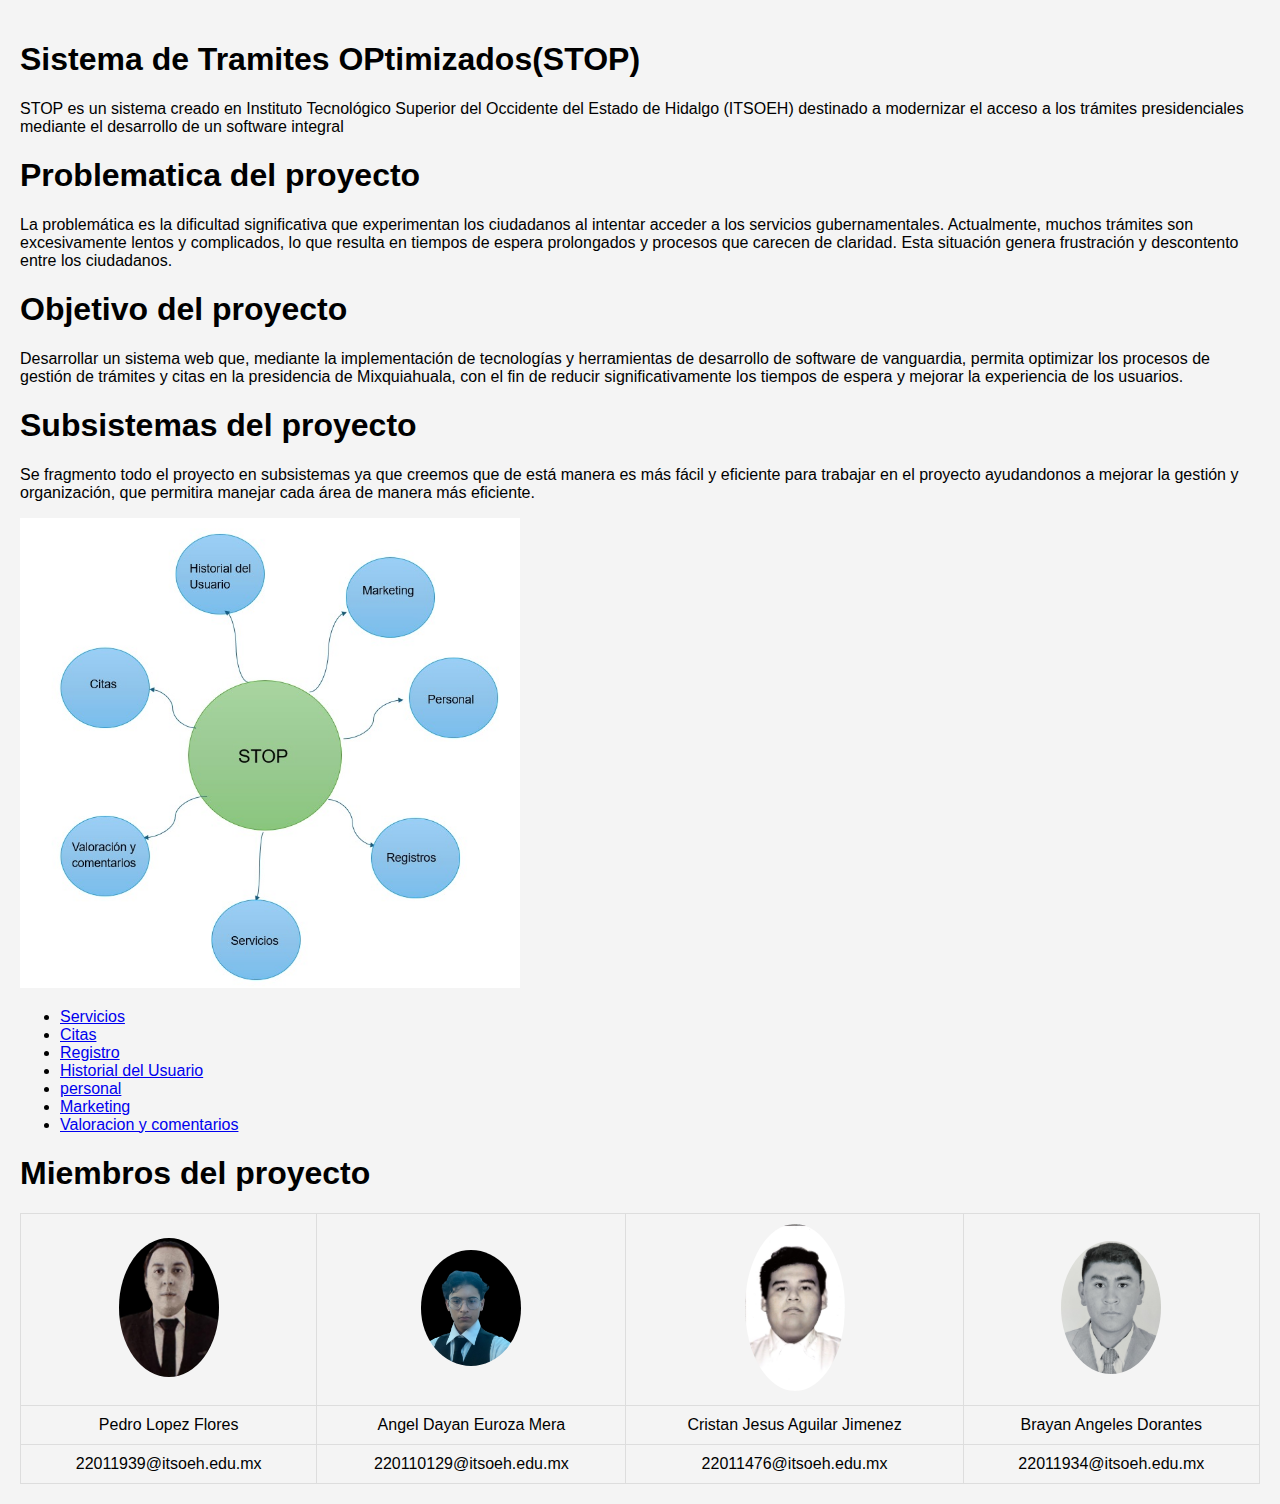
<file: index.html>
<!DOCTYPE html>
<html lang="en">
<head>
    <meta charset="UTF-8">
    <meta name="viewport" content="width=device-width, initial-scale=1.0">
    <title>Document</title>
    <link rel="stylesheet" href="./css/style.css">
</head>
<body>

    <h1>Sistema de Tramites OPtimizados(STOP)</h1>
    <p> STOP es un sistema creado en Instituto Tecnológico Superior del Occidente del Estado de Hidalgo (ITSOEH) destinado a modernizar el acceso a los trámites presidenciales mediante el desarrollo de un software integral</p>

<h1>Problematica del proyecto</h1>

<p>La problemática es la dificultad significativa que experimentan los ciudadanos al intentar acceder a los servicios gubernamentales. Actualmente, muchos trámites son excesivamente lentos y complicados, lo que resulta en tiempos de espera prolongados y procesos que carecen de claridad. Esta situación genera frustración y descontento entre los ciudadanos.</p>

<h1>Objetivo del proyecto</h1>

<p>Desarrollar un sistema web que, mediante la implementación de tecnologías y herramientas de desarrollo de software de vanguardia, permita optimizar los procesos de gestión de trámites y citas en la presidencia de Mixquiahuala, con el fin de reducir significativamente los tiempos de espera y mejorar la experiencia de los usuarios.</p>

<h1>Subsistemas del proyecto</h1>

<p>Se fragmento todo el proyecto en subsistemas ya que creemos que de está manera es más fácil y eficiente para trabajar en el proyecto ayudandonos a mejorar la gestión y organización, que permitira manejar cada área de manera más eficiente.</p>

<img src="./imagenes/Diagrama.jpeg" alt="" width="500">
<ul>
        <li><a href="./Subsistemas/Servicios.html">Servicios</a></li>
        <li><a href="./Subsistemas/citas.html">Citas</a></li>
        <li><a href="./Subsistemas/registros.html">Registro</a></li>
        <li><a href="./Subsistemas/historial_usuario.html">Historial del Usuario</a></li>
        <li><a href="./Subsistemas/personal.html">personal</a></li>
        <li><a href="./Subsistemas/marketing.html">Marketing</a></li>
        <li><a href="./Subsistemas/valoracion_y_comentarios.html">  Valoracion y comentarios</a></li>
</ul>
<h1>Miembros del proyecto</h1>
<table>
    <tr>
        <td><img src="./imagenes/Pedro.png" alt="Pedro Lopez Flores" width="225"></td>
        <td><img src="./imagenes/Dayaan.jpeg " alt= "Angel Dayan Euroza Mera" width="200"></td>
        <td><img src="./imagenes/Cristian.jpeg" alt="Cristan Jesus Aguilar Jimenez" width="225" height="300"></td>
        <td><img src="./imagenes/Brayan.jpeg" alt="Brayan Angeles Dorantes" width="200"></td>
    </tr>
    <tr>          
        <td>Pedro Lopez Flores</td>
        <td>Angel Dayan Euroza Mera</td>
        <td>Cristan Jesus Aguilar Jimenez</td>
        <td>Brayan Angeles Dorantes</td>
    </tr>
    <tr>
      <td>22011939@itsoeh.edu.mx</td>
      <td>220110129@itsoeh.edu.mx</td>
      <td>22011476@itsoeh.edu.mx</td>
      <td>22011934@itsoeh.edu.mx</td>
  </tr>
</table>
</body>
</html>
</file>
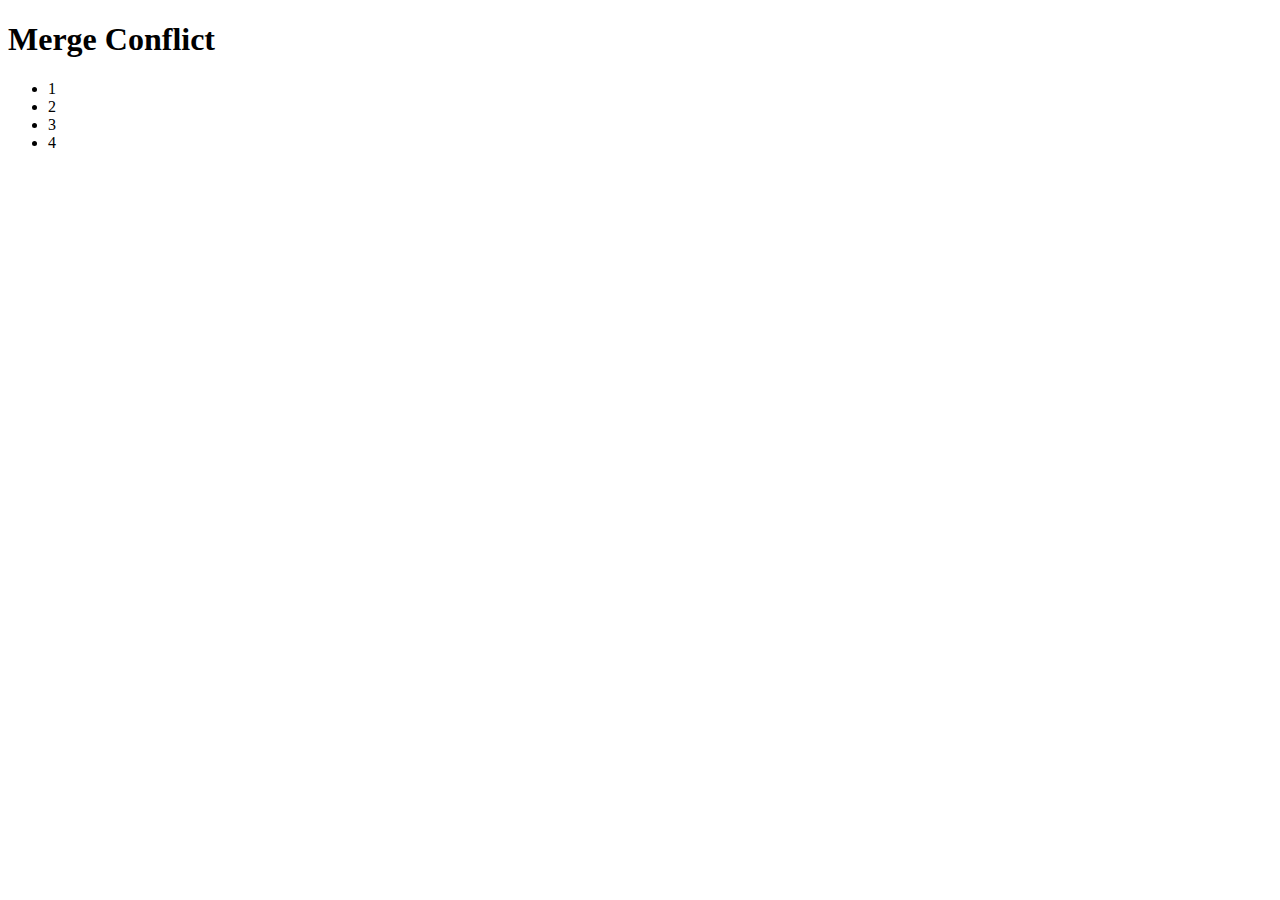
<file: test.html>
<!DOCTYPE html>
<html lang="en">
<head>
    <meta charset="UTF-8">
    <meta name="viewport" content="width=device-width, initial-scale=1.0">
    <title>Document</title>
</head>
<body>
    <h1>Merge Conflict</h1>
    <ul>
        <li>1</li>
        <li>2</li>
        <li>3</li>
        <li>4</li>
    </ul>
</body>
</html>
</file>
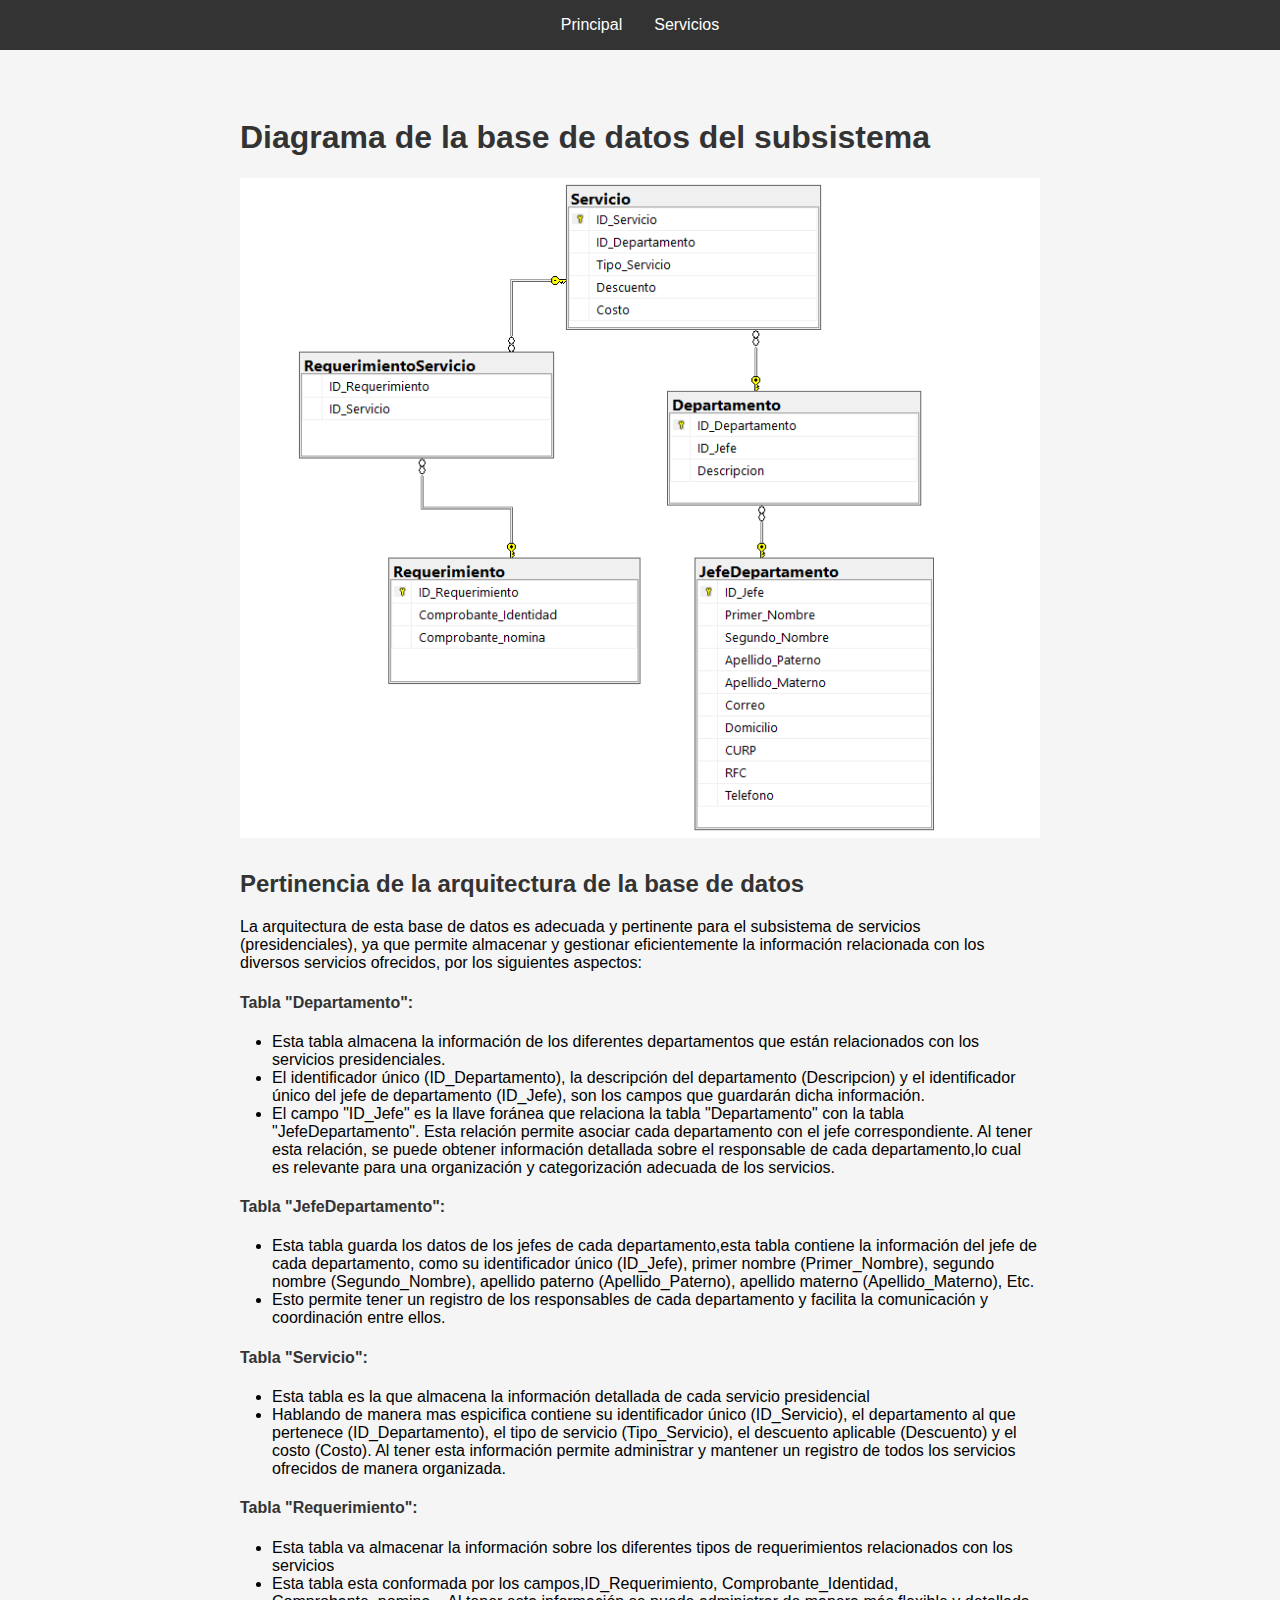
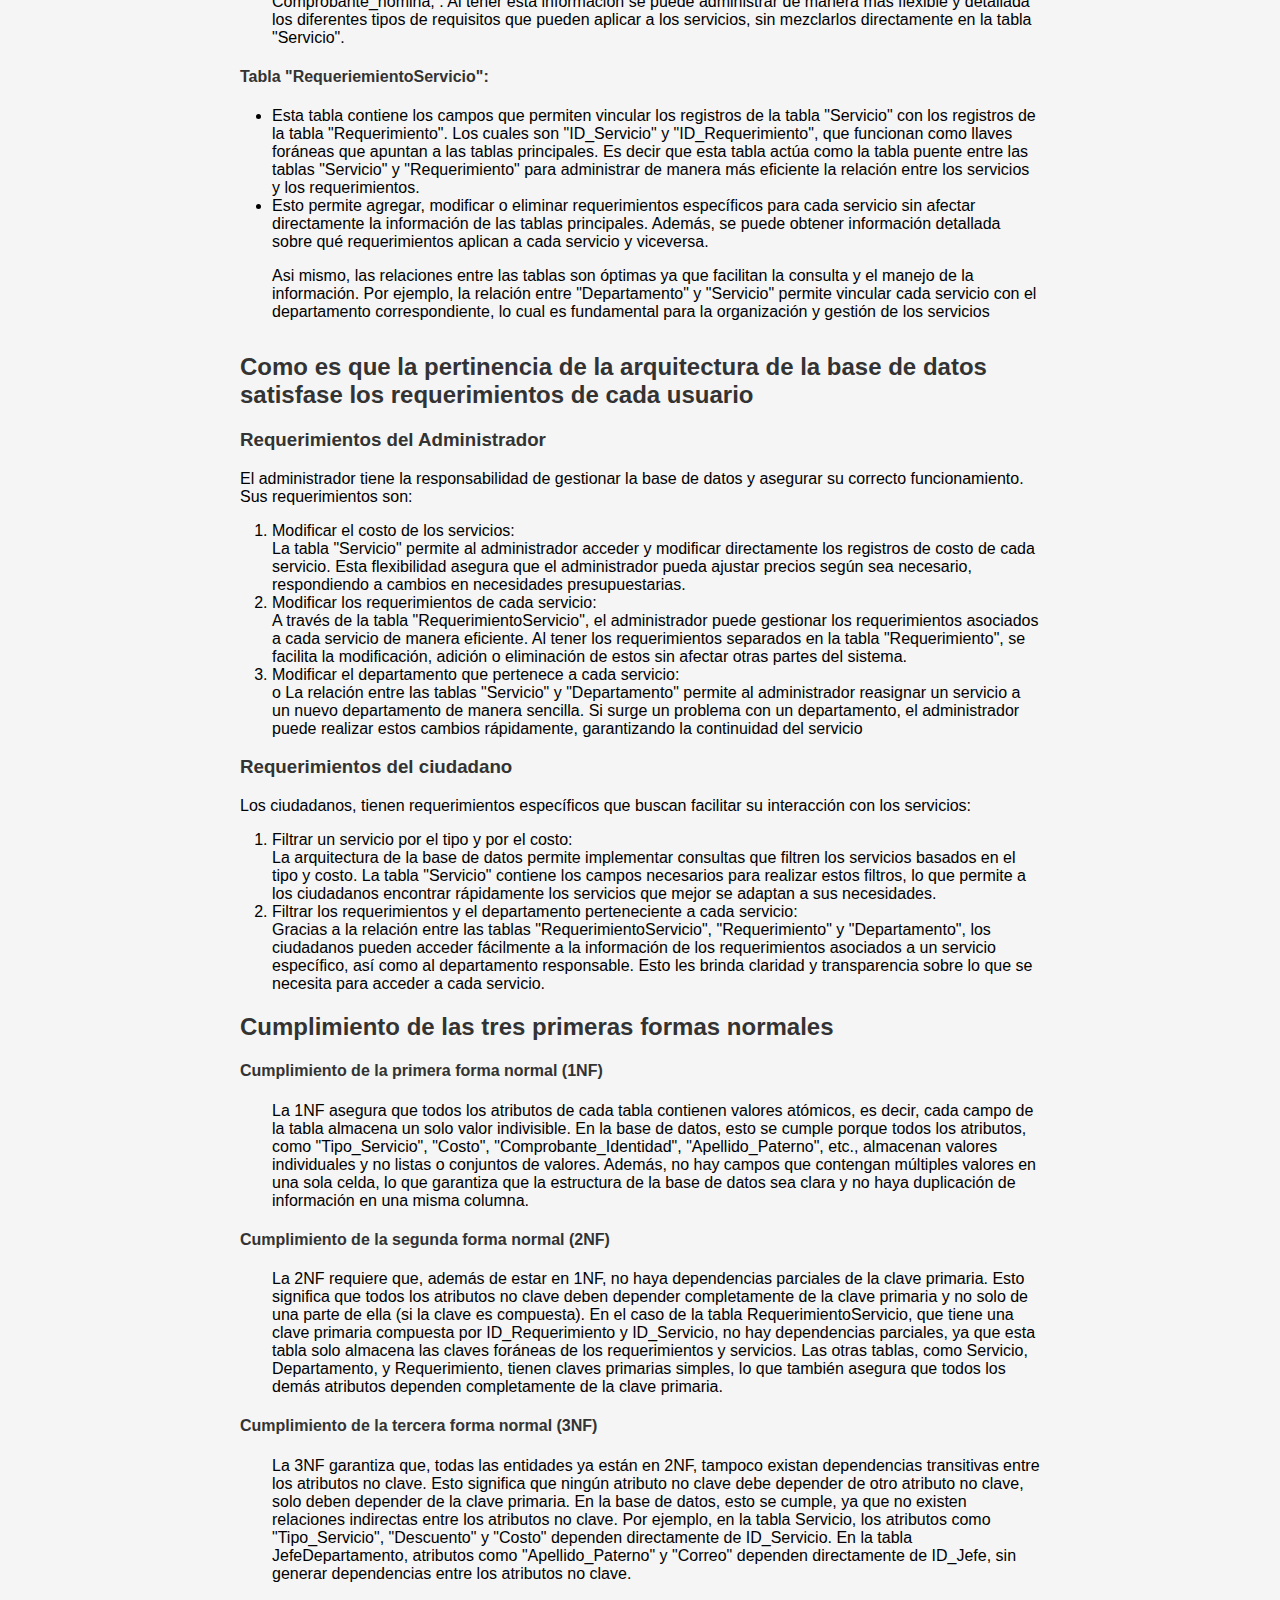
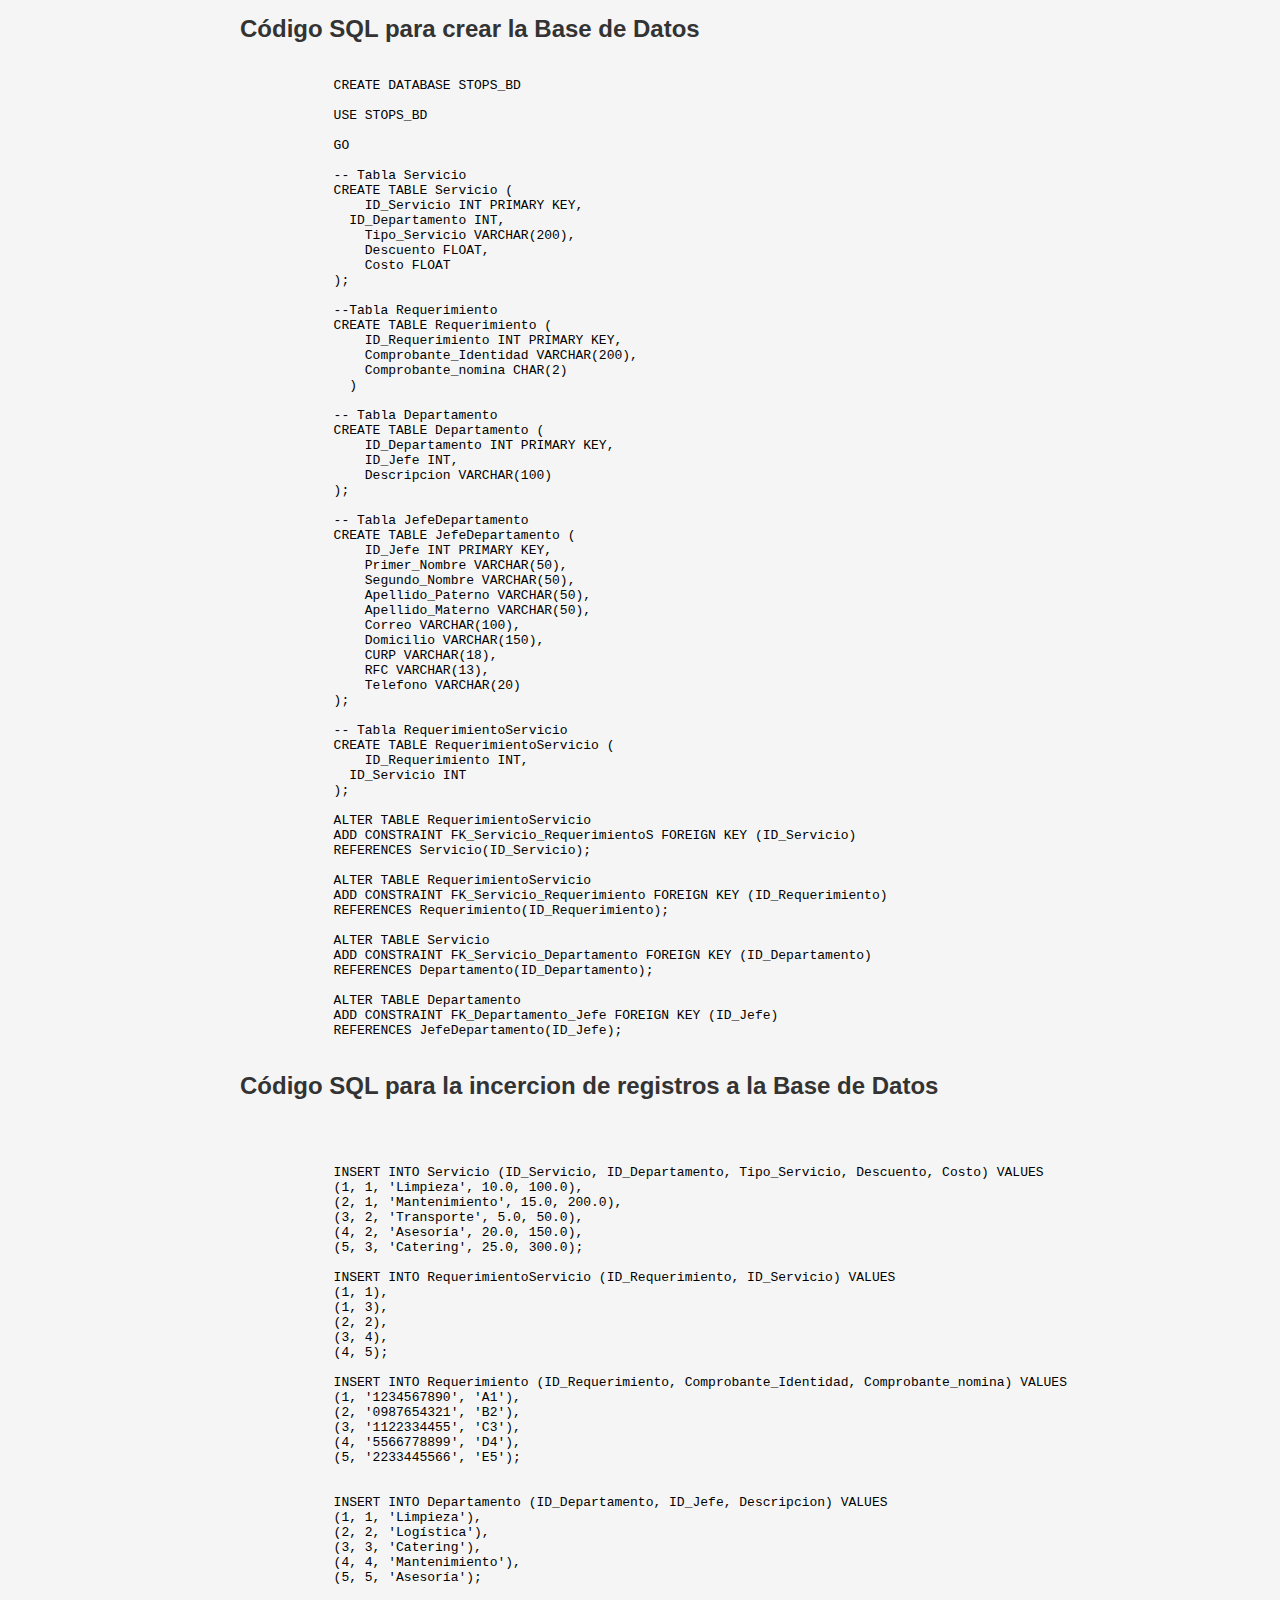
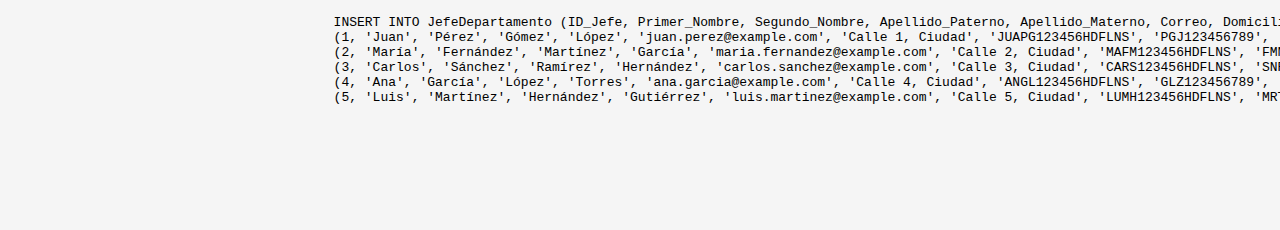
<file: dbase/dbaseInfo.html>
<!DOCTYPE html>
<html lang="en">
<head>
    <meta charset="UTF-8">
    <meta name="viewport" content="width=device-width, initial-scale=1.0">
    <title>Document</title>
    <link rel="stylesheet" href="../css/dbcss.css">
</head>
<body>
  <header>
    <nav>
        <ul>
            <li><a href="./../index.html">Principal</a></li>
            <li><a href="./../Subsistemas/Servicios.html">Servicios</a></li>
        </ul>
    </nav>
</header>

<main>
    <section>
        <h1>Diagrama de la base de datos del subsistema</h1>
        <img src="../imagenes/DiagramaBD.png" alt="Diagrama de la base de datos" class="db-diagram">
    </section>
    <section>
<h2>Pertinencia de la arquitectura de la base de datos</h2>

<p> La arquitectura de esta base de datos es adecuada y pertinente para el subsistema de servicios (presidenciales), 
    ya que permite almacenar y gestionar eficientemente la información relacionada con los diversos servicios ofrecidos,
     por los siguientes aspectos: </p>
     <section>
     <h4>Tabla "Departamento": </h4>
     <ul>
       <li>Esta tabla almacena la información de los diferentes departamentos que están relacionados con los servicios presidenciales. </li>
       <li>El identificador único (ID_Departamento), la descripción del departamento (Descripcion) y el identificador único del jefe de departamento (ID_Jefe), son los campos que guardarán dicha información.</li>
       <li>El campo "ID_Jefe" es la llave foránea que relaciona la tabla "Departamento" con la tabla "JefeDepartamento". 
        Esta relación permite asociar cada departamento con el jefe correspondiente.
        Al tener esta relación, se puede obtener información detallada sobre el responsable de cada departamento,lo cual es relevante para una organización y categorización adecuada de los servicios. </li>

      </ul>

     <h4>Tabla "JefeDepartamento": </h4>
     <ul>

       <li>Esta tabla guarda los datos de los jefes de cada departamento,esta tabla contiene la información del jefe de cada departamento, como su identificador único (ID_Jefe), primer nombre (Primer_Nombre), 
        segundo nombre (Segundo_Nombre), apellido paterno (Apellido_Paterno), apellido materno (Apellido_Materno),  Etc. </li>
       <li>Esto permite tener un registro de los responsables de cada departamento y facilita la comunicación y coordinación entre ellos.</li>
 
      </ul>

     <h4>Tabla "Servicio": </h4>
     <ul>

       <li>Esta tabla es la que almacena la información detallada de cada servicio presidencial </li>
       <li>Hablando de manera mas espicifica contiene su identificador único (ID_Servicio), el departamento al que pertenece (ID_Departamento), 
        el tipo de servicio (Tipo_Servicio), el descuento aplicable (Descuento) y el costo (Costo).
        Al tener esta información permite administrar y mantener un registro de todos los servicios ofrecidos de manera organizada.</li>
      </ul>

        <h4>Tabla "Requerimiento": </h4>
        <ul>

       <li>Esta tabla va almacenar la información sobre los diferentes tipos de requerimientos relacionados con los servicios </li>
       <li>Esta tabla esta conformada por los campos,ID_Requerimiento,  Comprobante_Identidad, Comprobante_nomina, .
        Al tener esta información se puede administrar de manera más flexible y detallada los diferentes tipos de requisitos que pueden aplicar a los servicios, sin mezclarlos directamente en la tabla "Servicio".</li>
      </ul>

       <h4>Tabla "RequeriemientoServicio": </h4>
       <ul>

       <li>Esta tabla contiene los campos que permiten vincular los registros de la tabla "Servicio" con los registros de la tabla "Requerimiento". Los cuales son "ID_Servicio" y "ID_Requerimiento", que funcionan como llaves foráneas que apuntan a las tablas principales.
         Es decir que esta tabla actúa como la tabla puente entre las tablas "Servicio" y "Requerimiento" para administrar de manera más eficiente la relación entre los servicios y los requerimientos. </li>
       <li>Esto permite agregar, modificar o eliminar requerimientos específicos para cada servicio sin afectar directamente la información de las tablas principales.
        Además, se puede obtener información detallada sobre qué requerimientos aplican a cada servicio y viceversa.</li>
      </ul>

      <ul>
       <p> Asi mismo, las relaciones entre las tablas son óptimas ya que facilitan la consulta y el manejo de la información.
         Por ejemplo, la relación entre "Departamento" y "Servicio" permite vincular cada servicio con el departamento correspondiente,
         lo cual es fundamental para la organización y gestión de los servicios  </p>
        </ul>
      </section>
  </section>

  <section>
   
      <h2>Como es que la pertinencia de la arquitectura de la base de datos satisfase los requerimientos de cada usuario</h2>

      <h3>Requerimientos del Administrador</h3>
      <p>El administrador tiene la responsabilidad de gestionar la base de datos y asegurar su correcto funcionamiento. Sus requerimientos son:</p>
      <ol>
          <li>Modificar el costo de los servicios:
              <div class="sub-item">La tabla "Servicio" permite al administrador acceder y modificar directamente los registros de costo de cada servicio.
                 Esta flexibilidad asegura que el administrador pueda ajustar precios según sea necesario, respondiendo a cambios en necesidades presupuestarias.</div>
          </li>
          <li>Modificar los requerimientos de cada servicio:
              <div class="sub-item">A través de la tabla "RequerimientoServicio", el administrador puede gestionar los requerimientos asociados a cada servicio de manera eficiente.
                 Al tener los requerimientos separados en la tabla "Requerimiento", se facilita la modificación, adición o eliminación de estos sin afectar otras partes del sistema.</div>
          </li>
          <li>Modificar el departamento que pertenece a cada servicio:
            <div class="sub-item">o	La relación entre las tablas "Servicio" y "Departamento" permite al administrador reasignar un servicio a un nuevo departamento de manera sencilla.
               Si surge un problema con un departamento, el administrador puede realizar estos cambios rápidamente, garantizando la continuidad del servicio</div>
        </li>
      </ol>
      <h3>Requerimientos del ciudadano</h3>
      <p>Los ciudadanos, tienen requerimientos específicos que buscan facilitar su interacción con los servicios:</p>
      <ol>
          <li>Filtrar un servicio por el tipo y por el costo:
              <div class="sub-item">La arquitectura de la base de datos permite implementar consultas que filtren los servicios basados en el tipo y costo.
                 La tabla "Servicio" contiene los campos necesarios para realizar estos filtros, lo que permite a los ciudadanos encontrar rápidamente los servicios que mejor se adaptan a sus necesidades.</div>
          </li>
          <li>Filtrar los requerimientos y el departamento perteneciente a cada servicio:
              <div class="sub-item">Gracias a la relación entre las tablas "RequerimientoServicio", "Requerimiento" y "Departamento", 
                los ciudadanos pueden acceder fácilmente a la información de los requerimientos asociados a un servicio específico, así como al departamento responsable.
                 Esto les brinda claridad y transparencia sobre lo que se necesita para acceder a cada servicio.</div>
          </li>
      </ol>
         <h2>Cumplimiento de las tres primeras formas  normales </h1>

          <section>

         <h4>Cumplimiento de la primera forma normal (1NF)</h4>
         <ul>
         <p>La 1NF asegura que todos los atributos de cada tabla contienen valores atómicos, es decir, cada campo de la tabla almacena un solo valor indivisible. 
          En la base de datos, esto se cumple porque todos los atributos, como "Tipo_Servicio", "Costo", "Comprobante_Identidad", "Apellido_Paterno", etc., almacenan valores individuales y no listas o conjuntos de valores. 
          Además, no hay campos que contengan múltiples valores en una sola celda, lo que garantiza que la estructura de la base de datos sea clara y no haya duplicación de información en una misma columna.</p>
         </ul>
          <h4>Cumplimiento de la segunda forma normal (2NF)</h4>
          <ul>
         <p>La 2NF requiere que, además de estar en 1NF, no haya dependencias parciales de la clave primaria. Esto significa que todos los atributos no clave deben depender completamente de la clave primaria y no solo de una parte de ella (si la clave es compuesta).
           En el caso de la tabla RequerimientoServicio, que tiene una clave primaria compuesta por ID_Requerimiento y ID_Servicio, no hay dependencias parciales, ya que esta tabla solo almacena las claves foráneas de los requerimientos y servicios.
            Las otras tablas, como Servicio, Departamento, y Requerimiento, tienen claves primarias simples, lo que también asegura que todos los demás atributos dependen completamente de la clave primaria.</p>
         </ul>
            <h4>Cumplimiento de la tercera forma normal (3NF)</h4>
        <ul>
            <p>La 3NF garantiza que, todas las entidades ya están en 2NF, tampoco existan dependencias transitivas entre los atributos no clave. Esto significa que ningún atributo no clave debe depender de otro atributo no clave, solo deben depender de la clave primaria. 
              En la base de datos, esto se cumple, ya que no existen relaciones indirectas entre los atributos no clave. 
              Por ejemplo, en la tabla Servicio, los atributos como "Tipo_Servicio", "Descuento" y "Costo" dependen directamente de ID_Servicio. En la tabla JefeDepartamento, atributos como "Apellido_Paterno" y "Correo" dependen directamente de ID_Jefe, sin generar dependencias entre los atributos no clave.</p>
            </ul>
            </section>

      
         <h2>Código SQL para crear la Base de Datos</h2>
           <pre><code>
            CREATE DATABASE STOPS_BD

            USE STOPS_BD
            
            GO
            
            -- Tabla Servicio
            CREATE TABLE Servicio (
                ID_Servicio INT PRIMARY KEY,
              ID_Departamento INT,
                Tipo_Servicio VARCHAR(200),
                Descuento FLOAT,
                Costo FLOAT
            );
            
            --Tabla Requerimiento
            CREATE TABLE Requerimiento (
                ID_Requerimiento INT PRIMARY KEY,
                Comprobante_Identidad VARCHAR(200),
                Comprobante_nomina CHAR(2)
              )
            
            -- Tabla Departamento
            CREATE TABLE Departamento (
                ID_Departamento INT PRIMARY KEY,
                ID_Jefe INT,  
                Descripcion VARCHAR(100)
            );
            
            -- Tabla JefeDepartamento
            CREATE TABLE JefeDepartamento (
                ID_Jefe INT PRIMARY KEY,
                Primer_Nombre VARCHAR(50),   
                Segundo_Nombre VARCHAR(50),  
                Apellido_Paterno VARCHAR(50), 
                Apellido_Materno VARCHAR(50),
                Correo VARCHAR(100),        
                Domicilio VARCHAR(150),      
                CURP VARCHAR(18),            
                RFC VARCHAR(13),              
                Telefono VARCHAR(20)
            );
            
            -- Tabla RequerimientoServicio
            CREATE TABLE RequerimientoServicio (
                ID_Requerimiento INT, 
              ID_Servicio INT
            );
            
            ALTER TABLE RequerimientoServicio
            ADD CONSTRAINT FK_Servicio_RequerimientoS FOREIGN KEY (ID_Servicio)
            REFERENCES Servicio(ID_Servicio);
            
            ALTER TABLE RequerimientoServicio
            ADD CONSTRAINT FK_Servicio_Requerimiento FOREIGN KEY (ID_Requerimiento)
            REFERENCES Requerimiento(ID_Requerimiento);
            
            ALTER TABLE Servicio
            ADD CONSTRAINT FK_Servicio_Departamento FOREIGN KEY (ID_Departamento)
            REFERENCES Departamento(ID_Departamento);
            
            ALTER TABLE Departamento
            ADD CONSTRAINT FK_Departamento_Jefe FOREIGN KEY (ID_Jefe)
            REFERENCES JefeDepartamento(ID_Jefe);
           </code></pre>

       <h2>Código SQL para la incercion de registros a la Base de Datos</h2>
           <pre><code>
      

            INSERT INTO Servicio (ID_Servicio, ID_Departamento, Tipo_Servicio, Descuento, Costo) VALUES
            (1, 1, 'Limpieza', 10.0, 100.0),
            (2, 1, 'Mantenimiento', 15.0, 200.0),
            (3, 2, 'Transporte', 5.0, 50.0),
            (4, 2, 'Asesoría', 20.0, 150.0),
            (5, 3, 'Catering', 25.0, 300.0);
            
            INSERT INTO RequerimientoServicio (ID_Requerimiento, ID_Servicio) VALUES
            (1, 1),
            (1, 3),
            (2, 2),
            (3, 4),
            (4, 5);
            
            INSERT INTO Requerimiento (ID_Requerimiento, Comprobante_Identidad, Comprobante_nomina) VALUES
            (1, '1234567890', 'A1'),
            (2, '0987654321', 'B2'),
            (3, '1122334455', 'C3'),
            (4, '5566778899', 'D4'),
            (5, '2233445566', 'E5');
            
            
            INSERT INTO Departamento (ID_Departamento, ID_Jefe, Descripcion) VALUES
            (1, 1, 'Limpieza'),
            (2, 2, 'Logística'),
            (3, 3, 'Catering'),
            (4, 4, 'Mantenimiento'),
            (5, 5, 'Asesoría');
            
            
            INSERT INTO JefeDepartamento (ID_Jefe, Primer_Nombre, Segundo_Nombre, Apellido_Paterno, Apellido_Materno, Correo, Domicilio, CURP, RFC, Telefono) VALUES
            (1, 'Juan', 'Pérez', 'Gómez', 'López', 'juan.perez@example.com', 'Calle 1, Ciudad', 'JUAPG123456HDFLNS', 'PGJ123456789', '5551234567'),
            (2, 'María', 'Fernández', 'Martínez', 'García', 'maria.fernandez@example.com', 'Calle 2, Ciudad', 'MAFM123456HDFLNS', 'FMN123456789', '5552345678'),
            (3, 'Carlos', 'Sánchez', 'Ramírez', 'Hernández', 'carlos.sanchez@example.com', 'Calle 3, Ciudad', 'CARS123456HDFLNS', 'SNR123456789', '5553456789'),
            (4, 'Ana', 'García', 'López', 'Torres', 'ana.garcia@example.com', 'Calle 4, Ciudad', 'ANGL123456HDFLNS', 'GLZ123456789', '5554567890'),
            (5, 'Luis', 'Martínez', 'Hernández', 'Gutiérrez', 'luis.martinez@example.com', 'Calle 5, Ciudad', 'LUMH123456HDFLNS', 'MRT123456789', '5555678901');
            
            
           </code></pre>
          </main>

</body>


</html>
</file>
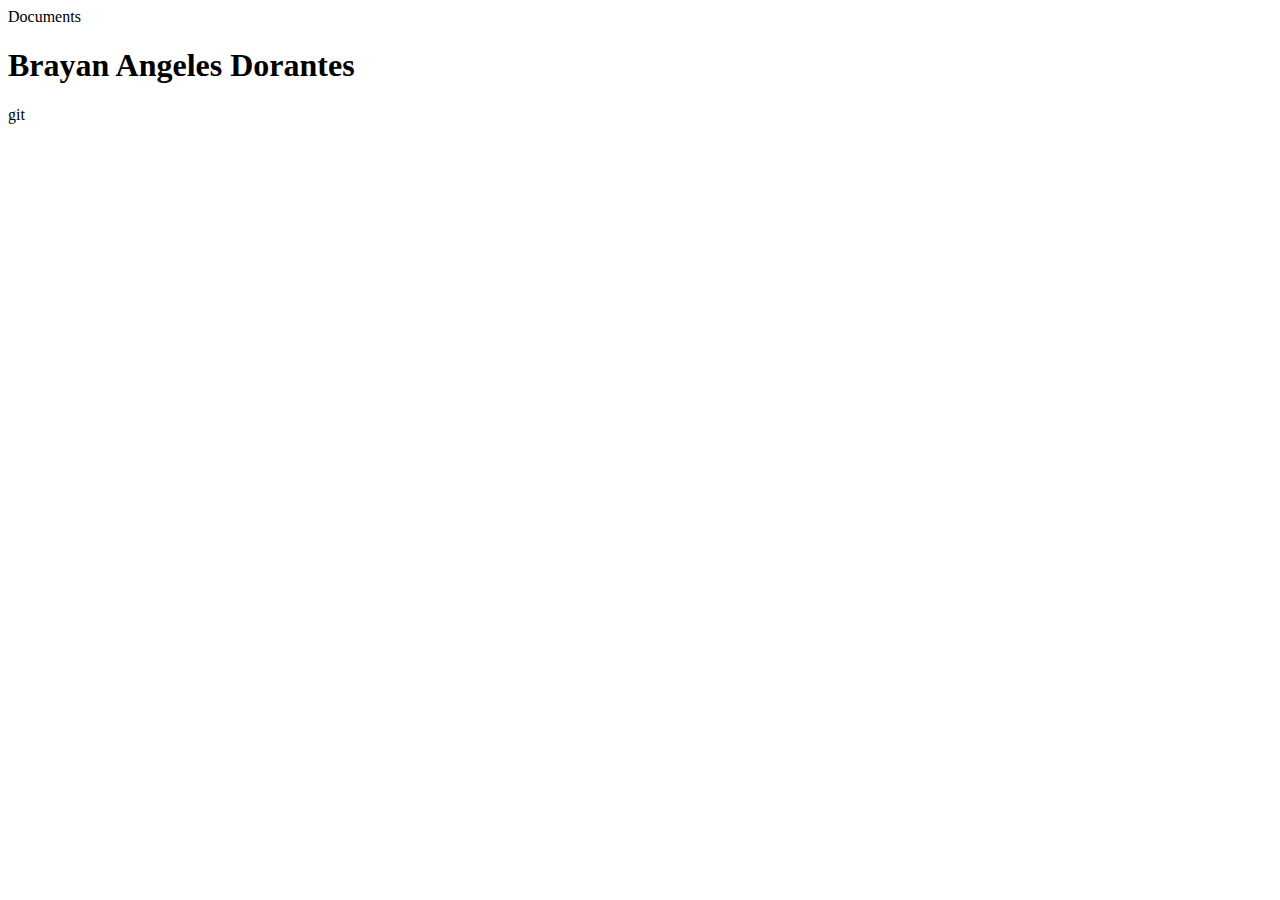
<file: members/Brayan.html>
<!DOCTYPE html>
<html lang="en">
<head>
   <meta charset="UFT-8">
   <meta name="viewport" content="width=device-width, initial-scale=1.0">
   <litle>Documents</litle>
</head>
<body>
    <h1>Brayan Angeles Dorantes</h1>
</body>
</html>git
</file>
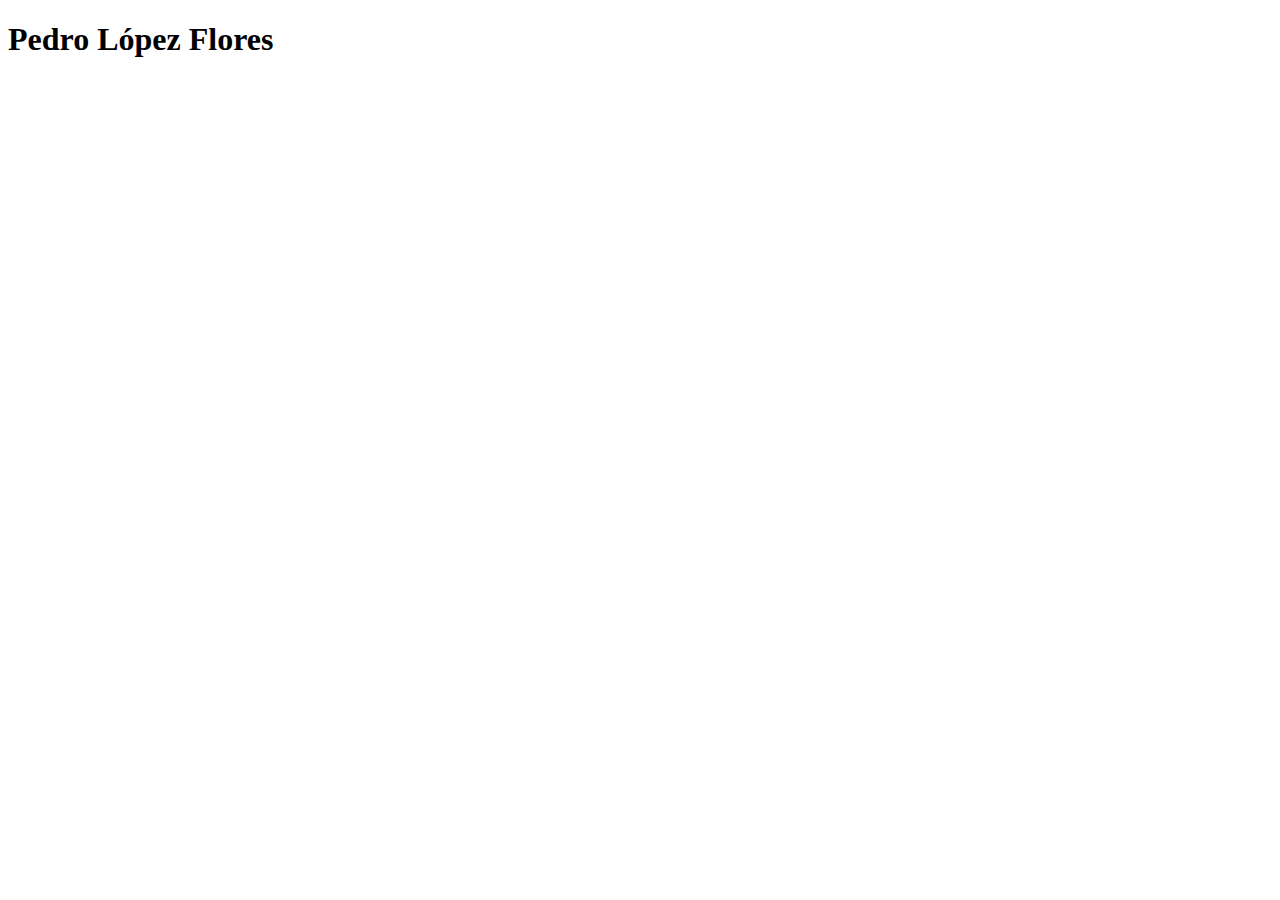
<file: members/Pedro.html>
<!DOCTYPE html>
<html lang="en">
<head>
    <meta charset="UTF-8">
    <meta name="viewport" content="width=device-width, initial-scale=1.0">
    <title>Document</title>
</head>
<body>
    <h1>Pedro López Flores</h1>
</body>
</html>
</file>
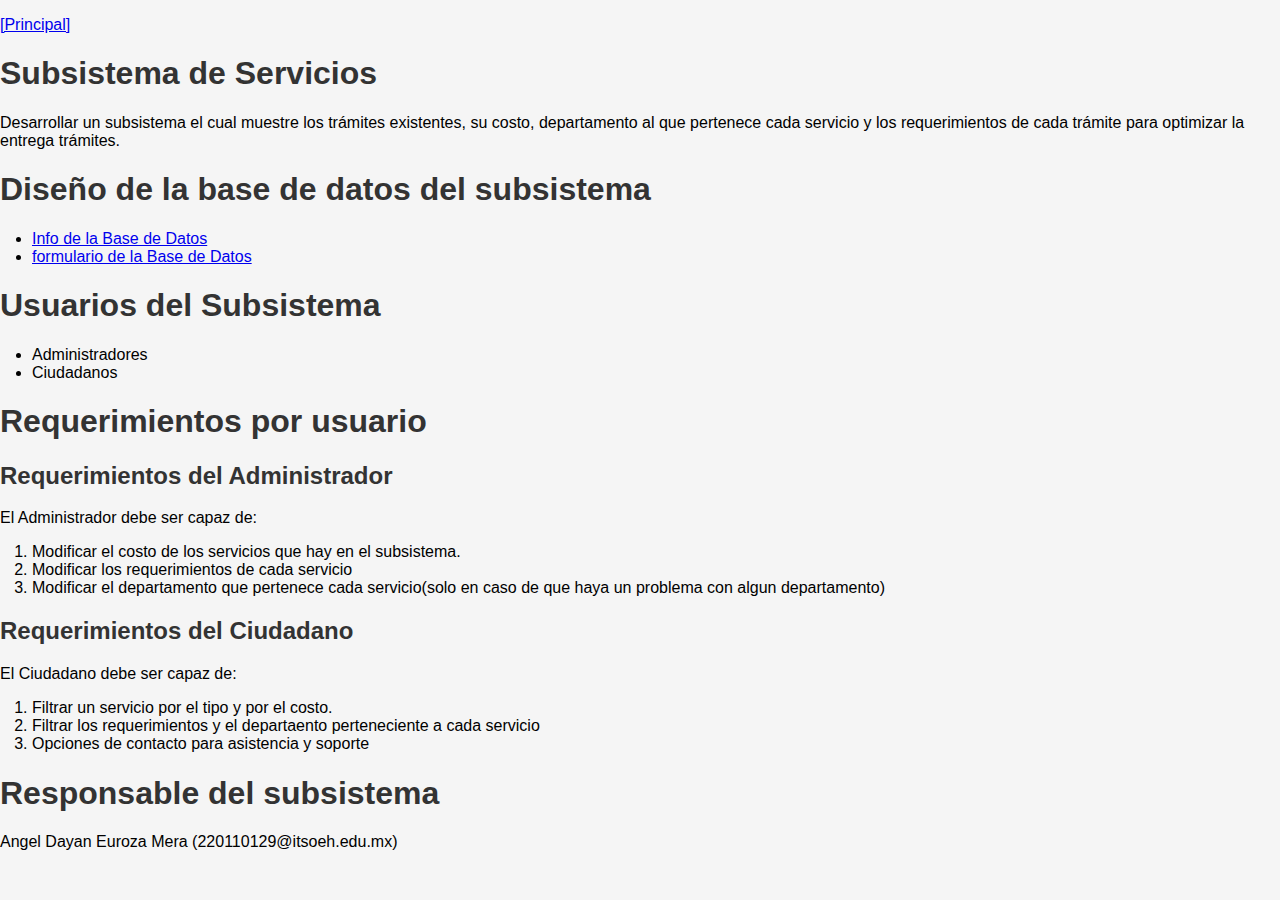
<file: Subsistemas/Servicios.html>
<!DOCTYPE html>
<html lang="en">
<head>
    <meta charset="UTF-8">
    <meta name="viewport" content="width=device-width, initial-scale=1.0">
    <title>Document</title>
    <link rel="stylesheet" href="../css/dbcss.css">

</head>
<body>
    <ul></ul>
        <li><a href="./../index.html">[Principal]</a></li>
    </ul>
    <h1>Subsistema de Servicios</h1>

    <p>Desarrollar un subsistema el cual muestre los trámites existentes, su costo, departamento al que pertenece cada servicio y los requerimientos de cada trámite para optimizar la entrega trámites.</p>
    <h1>Diseño de la base de datos del subsistema</h1>  
      <ul>
        <li><a href="../dbase/dbaseInfo.html"> Info de la Base de Datos</a></li>
        <li><a href="../system/main.html"> formulario de la Base de Datos</a></li>
</ul>
    <h1>Usuarios del Subsistema</h1>
    <Ul>
        <li>Administradores</li>
        <li>Ciudadanos</li>
      </Ul>
      <h1>Requerimientos por usuario</h1>

      <h2>Requerimientos del Administrador </h2>
      <p>El Administrador debe ser capaz de:</p>
      <Ol>
        <li>Modificar el costo de los servicios que hay en el subsistema. </li>
        <li>Modificar los requerimientos de cada servicio</li>
        <li>Modificar el departamento que pertenece cada servicio(solo en caso de que haya un problema con algun departamento)</li>
      </Ol>
    
    
      <h2>Requerimientos del Ciudadano</h2>
      <p>El Ciudadano debe ser capaz de:</p>
      <Ol>
        <li>Filtrar un servicio por el tipo y por el costo. </li>
        <li>Filtrar los  requerimientos y el departaento perteneciente a cada servicio </li>
        <li>Opciones de contacto para asistencia y soporte </li>
      </Ol>


      <h1>Responsable del subsistema</h1>
      <p>Angel Dayan Euroza Mera (220110129@itsoeh.edu.mx)</p>      
</body>
</html>
</file>
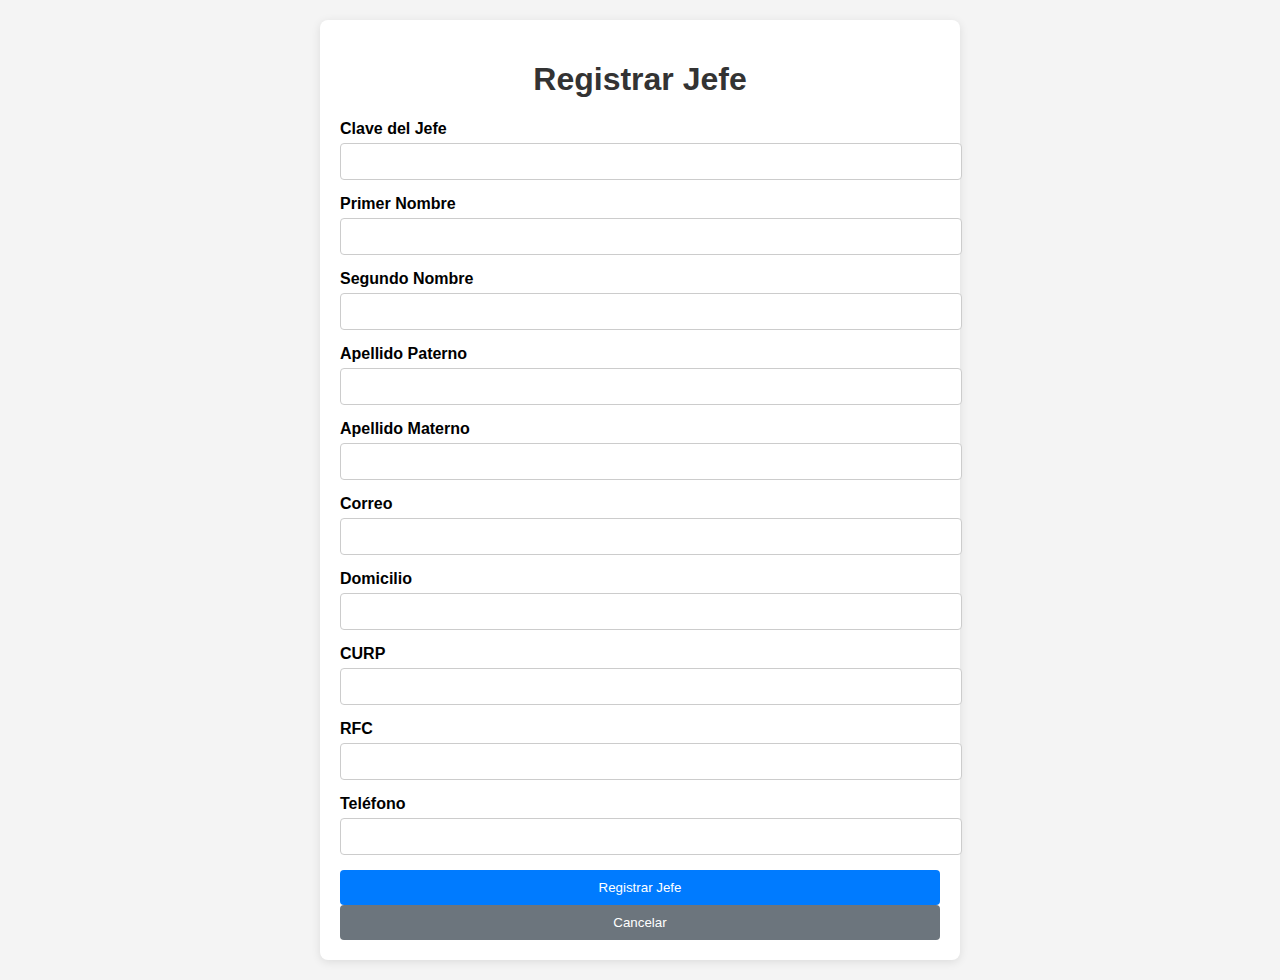
<file: system/main.html>
<!DOCTYPE html>
<html lang="es">
<head>
    <meta charset="UTF-8">
    <meta name="viewport" content="width=device-width, initial-scale=1.0">
    <title>Registro de Jefe</title>
    <style>
        body {
            font-family: Arial, sans-serif;
            background-color: #f4f4f4;
            margin: 0;
            padding: 20px;
        }

        .container {
            max-width: 600px;
            margin: auto;
            background: #fff;
            padding: 20px;
            border-radius: 8px;
            box-shadow: 0 2px 10px rgba(0, 0, 0, 0.1);
        }

        h1 {
            text-align: center;
            color: #333;
        }

        .form-group {
            margin-bottom: 15px;
        }

        .form-group label {
            display: block;
            margin-bottom: 5px;
            font-weight: bold;
        }

        .form-group input {
            width: 100%;
            padding: 10px;
            border: 1px solid #ccc;
            border-radius: 4px;
        }

        .form-group input:focus {
            border-color: #007bff;
            outline: none;
        }

        button {
            width: 100%;
            padding: 10px;
            background-color: #007bff;
            color: white;
            border: none;
            border-radius: 4px;
            cursor: pointer;
        }

        button:hover {
            background-color: #0056b3;
        }

        .cancel-button {
            background-color: #6c757d;
        }

        .cancel-button:hover {
            background-color: #5a6268;
        }
    </style>
</head>
<body>

<div class="container">
    <h1>Registrar Jefe</h1>
    <form>
        <div class="form-group">
            <label for="claveJefe">Clave del Jefe</label>
            <input type="text" id="claveJefe" name="claveJefe" required>
        </div>
        <div class="form-group">
            <label for="primerNombre">Primer Nombre</label>
            <input type="text" id="primerNombre" name="primerNombre" required>
        </div>
        <div class="form-group">
            <label for="segundoNombre">Segundo Nombre</label>
            <input type="text" id="segundoNombre" name="segundoNombre">
        </div>
        <div class="form-group">
            <label for="apellidoPaterno">Apellido Paterno</label>
            <input type="text" id="apellidoPaterno" name="apellidoPaterno" required>
        </div>
        <div class="form-group">
            <label for="apellidoMaterno">Apellido Materno</label>
            <input type="text" id="apellidoMaterno" name="apellidoMaterno">
        </div>
        <div class="form-group">
            <label for="correo">Correo</label>
            <input type="email" id="correo" name="correo" required>
        </div>
        <div class="form-group">
            <label for="domicilio">Domicilio</label>
            <input type="text" id="domicilio" name="domicilio" required>
        </div>
        <div class="form-group">
            <label for="curp">CURP</label>
            <input type="text" id="curp" name="curp" required>
        </div>
        <div class="form-group">
            <label for="rfc">RFC</label>
            <input type="text" id="rfc" name="rfc" required>
        </div>
        <div class="form-group">
            <label for="telefono">Teléfono</label>
            <input type="text" id="telefono" name="telefono" required>
        </div>
        <button type="submit">Registrar Jefe</button>
        <button type="button" class="cancel-button" onclick="window.location.href='Gestion_JefeDepartamento';">Cancelar</button>
    </form>
</div>

</body>
</html>
</file>
<file: css/style.css>
table {
  width: 100%;
  border-collapse: collapse;
}
td {
  text-align: center;
  padding: 10px;
  border: 1px solid #ddd;
}
table img { /* Selector específico para las imágenes dentro de la tabla */
  width: 100px; /* Ajusta el tamaño de las imágenes según sea necesario */
  height: auto;
  border-radius: 50%; /* Para hacer las imágenes redondas */
}
body {
  font-family: Arial, sans-serif;
  background-color: #f4f4f4;
  margin: 0;
  padding: 20px;
}
pre {
  background-color: #fff;
  border: 1px solid #ccc;
  border-radius: 4px;
  padding: 10px;
  overflow-x: auto;
}
code {
  font-family: 'Courier New', Courier, monospace;
}
</file>
<file: css/dbcss.css>
/* Estilos generales */
body {
    font-family: Arial, sans-serif;
    margin: 0;
    padding: 0;
    background-color: #f5f5f5;
}

/* Estilos de encabezado y navegación */
header {
    background-color: #333;
    padding: 1rem;
}

nav ul {
    list-style-type: none;
    display: flex;
    justify-content: center;
    margin: 0;
    padding: 0;
}

nav ul li {
    margin: 0 1rem;
}

nav a {
    color: #fff;
    text-decoration: none;
}

/* Estilos de secciones y contenido */
main {
    max-width: 800px;
    margin: 2rem auto;
    padding: 1rem;
}

section {
    margin-bottom: 2rem;
}

h1, h2, h3, h4 {
    color: #333;
}

.db-diagram {
    max-width: 100%;
    height: auto;
    display: block;
    margin: 1rem auto;
}

/* Estilos de lista y tablas */
ul, ol {
    padding-left: 2rem;
}

table {
    width: 100%;
    border-collapse: collapse;
    margin-top: 1rem;
}

th, td {
    padding: 0.5rem;
    text-align: left;
    border-bottom: 1px solid #ddd;
}

th {
    background-color: #f2f2f2;
}

/* Estilos de pie de página */
footer {
    background-color: #333;
    color: #fff;
    text-align: center;
    padding: 1rem;
}
</file>
